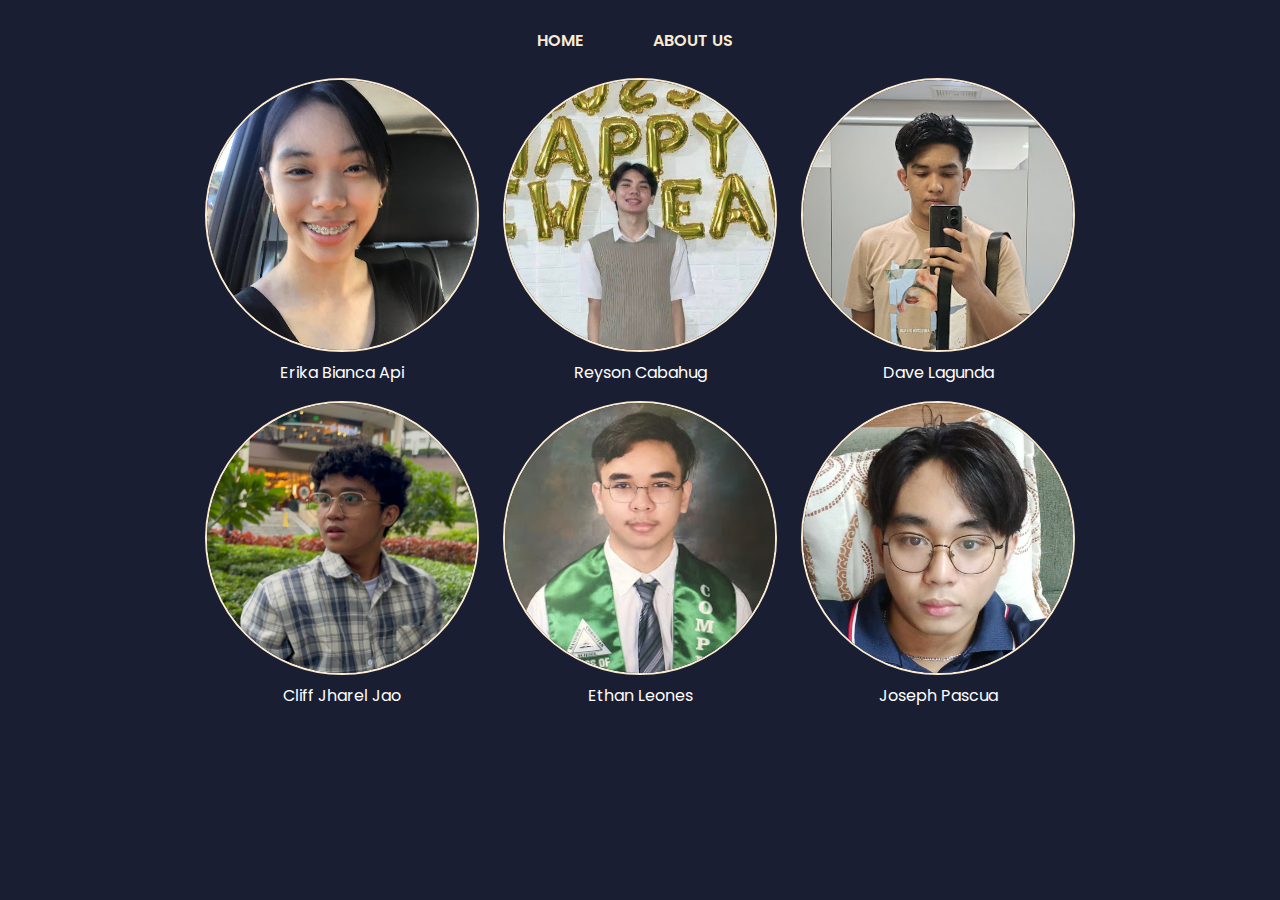
<file: about.html>
<!DOCTYPE html>
<html>

<head>
	<meta charset="UTF-8">
	<meta name="viewport" content="width=device-width, initial-scale=1">
	<title>WebDev Group 1</title>
	<link rel="stylesheet" href="aboutStyle.css">
	<link rel="stylesheet" href="styles.css">
</head>

<body>
	<header>
        <nav class = "navbar" >
            <ul class="nav-menu">
                <li><a href = "testIndex.html"> HOME </a></li>
                <li><a href = "#"> ABOUT US</a></li>
            </ul>
        </nav>
    </header>
	
	
	<div class="container">
		<div class="row1">
			<div class="profile" id="profile-erika">
				<img src="/images/about-me/erika.jpg" alt="">
				<p>Erika Bianca Api</p>
			</div>
			<div class="hover-card" id="card-erika">
				<div class="card-top">
					<p>Erika Bianca Api</p>
				</div>
				<div class="card-bottom">
					<p><b>Age: </b>18</p>
					<p><b>Course: </b>Computer Science</p>
					<p><b>About Me: </b>A Computer Science student at the University of San Carlos aiming to become a UI/UX designer. Hobbies include watching movies, reading, and drawing.</p>
				</div>
			</div>

			<div class="profile" id="profile-reyson">
				<img src="/images/about-me/reyson.jpg" alt="">
				<p>Reyson Cabahug</p>
			</div>
			<div class="hover-card" id="card-reyson">
				<div class="card-top">
					<p>Reyson Cabahug</p>
				</div>
				<div class="card-bottom">
					<p><b>Age: </b>18</p>
					<p><b>Course: </b>Computer Science</p>
					<p><b>About Me: </b>I am a Computer Science student currently studying in the University Of San Carlos, I am living alone in Cebu, striving to be the very best version of myself.</p>
				</div>
			</div>

			<div class="profile" id="profile-dave">
				<img src="/images/about-me/dave.png" alt="">
				<p>Dave Lagunda</p>
			</div>
			<div class="hover-card" id="card-dave">
				<div class="card-top">
					<p>Dave Lagunda</p>
				</div>
				<div class="card-bottom">
					<p><b>Age: </b>21</p>
					<p><b>Course: </b>Computer Science</p>
					<p><b>About Me: </b> A Computer Science student at the University of San Carlos. An aspiring software engineer who would like to become a highly skilled one creating extraordinary solutions to real-world problems. Ultimately, I aim to contribute to this industry's tech advancement development by bringing better applications that would carry great significance in improving people's lives and bringing about change.</p>
				</div>
			</div>
		</div>


		<div class="row2">
			<div class="profile" id="profile-cliff">
				<img src="/images/about-me/cliff.jpg" alt="">
				<p>Cliff Jharel Jao</p>
			</div>
			<div class="hover-card" id="card-cliff">
				<div class="card-top">
					<p>Cliff Jharel Jao</p>
				</div>
				<div class="card-bottom">
					<p><b>Age: </b>18</p>
					<p><b>Course: </b>Computer Science</p>
					<p><b>About Me: </b>About Me: I am a computer science student and an aspiring software engineer. I aim to develop my analytical and professional skills to be able to build the needed foundations of being a man of tech. </p>
				</div>
			</div>

			<div class="profile" id="profile-ethan">
				<img src="/images/about-me/ethan.png" alt="">
				<p>Ethan Leones</p>
			</div>
			<div class="hover-card" id="card-ethan">
				<div class="card-top">
					<p>Ethan Leones</p>
				</div>
				<div class="card-bottom">
					<p><b>Age: </b>18</p>
					<p><b>Course: </b>Computer Science</p>
					<p><b>About Me: </b>I am a Computer Science student with an interest in the field of machine learning. I aim to learn more and develop my foundations in this field for future aspirations.</p>
				</div>
			</div>

			<div class="profile" id="profile-joseph">
				<img src="/images/about-me/joseph.jpg" alt="">
				<p>Joseph Pascua</p>
			</div>
			<div class="hover-card" id="card-joseph">
				<div class="card-top">
					<p>Joseph Pascua</p>
				</div>
				<div class="card-bottom">
					<p><b>Age: </b>18</p>
					<p><b>Course: </b>Computer Science</p>
					<p><b>About Me: </b>Interested in computers and technology since early childhood, I aspire to be a creator and a problem solver. I aim to become a full stack web developer, utilizing my artistic skills and strong will as my advantage.</p>
				</div>
			</div>
		</div>
	</div>
	<script src="/aboutScript.js"></script>
</body>

</html>
</file>
<file: aboutStyle.css>
body {
	background-color: #191e32;
}

header {
	display: flex;
	justify-content: center;
	height: 6vh;
}

header .active {
	background-color: #fab17a;
	color: #191e32;
}

header button {
	border: 0px;
	border-radius: 4px;
	margin: 0px 8px;
	width: 20vh;
	font-size: 16px;
	font-weight: bold;
	background-color: #191e32;
	color: #fab17a;
}

p {
	font-family: Poppins;
}

.container {
	display: flex;
	flex-direction: column;
	align-items: center;
}

.row1, .row2 {
	display: flex;
	flex-direction: row;
	margin: 16px 0px 0px 0px;
}

.profile {
	display:flex;
	flex-direction: column;
	align-items: center;
	margin: 0px 12px;
}

.profile p {
	color: #fff;
	margin: 8px 0px 0px 0px;
}

img {
	height: 30vh;
	width: 30vh;
	border-radius: 100%;
	border: 2px solid #fcebd1;
}

.profile:hover + .hover-card {
	display: block;
	opacity: 1;
}

.hover-card {
	pointer-events: none;
	position: absolute;
	width: 30vh;
	opacity: 0;
	transition: opacity 0.3s ease;
}

.card-top {
	display: flex;
	justify-content: center;
	background-color: #2c334e;
	color: #fff;
	border-radius: 12px 12px 0px 0px;
	font-weight: 500;
}

.card-bottom {
	display: flex;
	position: relative;
	top: -8px;
	flex-direction: column;
	justify-content: left;
	background-color: #fff;
	border-radius: 12px;
	padding: 4px 12px;
}

.card-bottom p {
	margin: 4px 0px;
}
</file>
<file: styles.css>
@import url('https://fonts.googleapis.com/css2?family=Poppins:ital,wght@0,100;0,200;0,300;0,400;0,500;0,600;0,700;0,800;0,900;1,100;1,200;1,300;1,400;1,500;1,600;1,700;1,800;1,900&display=swap');
@import url(carousel.css);
html {
    background-color: #191e32;
}

.navbar {
    margin-top: 10px;
    position: relative;
    padding: 10px;
}

.nav-menu {
    display: flex;
    justify-content: center;
    align-items: center;
    list-style: none;
    padding: 0;
    margin: 0;
}

.nav-menu li {
    position: relative;
    padding-left: 10px;
    font-family: 'poppins', sans-serif;
    font-weight: 600;
    color: #FCEBD1;
    margin-right: 20px;
}

.nav-menu li a {
    position: relative;
    text-decoration: none;
    color: #FCEBD1;
    border-radius: 8px;
    background-color: transparent;
    padding: 5px 20px;
    transition: all 0.25s ease;
}

.nav-menu li a:hover {
    color: #FCEBD1;
    background-color: #fab17a;
    color: #191e32;
}

.bigContainer {
    display: flex;
    flex-direction: column;
    justify-content: center;
    align-items: center;
    margin-top: -50px;
}

.titleContainer {
    width: 612px;
    height: 252px;
    overflow: hidden;
    display: flex;
    justify-content: center;
    margin-bottom: 17px;
}

.titleContainer img {
    width: 120%;
    height: 120%;
    object-fit: contain;
}

.logoContainer {
    display: flex;
    justify-content: center;
}

.logoContainer img {
    width: 28%;
    height: 28%;
    object-fit: contain;
}

.subTContainer {
    text-align: center;
    list-style-type: none;
    padding: 0;
    margin: 0;
    color: #fab17a;
    margin-top: -59px;
    font-family: 'poppins', sans-serif;
    font-weight: 700;
    font-size: 33.7px;
}

.gameEngContainer {
    display: flex;
    flex-direction: row;
    justify-content: center;
    align-items: center;
    margin-bottom: 100px;
}

.gameEngBox {
    background-color: #b3bbea;
    height: 365px;
    width: 280px;
    border-radius: 35px;
    margin: 10px;
}

.gameEngTitle {
    color: #1a4674;
    font-family: 'poppins', sans-serif;
    font-weight: 700;
    font-size: 22px;
    text-align: center;
    margin-top: -7px;
}

.gameEngText {
    color: #191e32;
    font-family: 'poppins', sans-serif;
    font-weight: 700;
    font-size: 14.5px;
    text-align: left;
    margin-top: -10px;
    margin-left: 17px;
    margin-right: 17px;
}

.progLogoContainer {
    display: flex;
    flex-direction: column;
    justify-content: center;
    align-items: center;
}

.progLogoRow {
    display: flex;
    flex-direction: row;
    gap: 50px;
}

.progImg {
    display: flex;
    flex-direction: column;
    align-items: center;
}

.progImg img {
    width: 156px;
    height: auto;
}

.headerContainer {
    width: 500px;
    height: 152px;
    overflow: hidden;
    display: flex;
    justify-content: flex-start;
    margin-bottom: 17px;
}

.title1 {
    width: 75%;
    height: auto;
    margin-left: 60px;
    min-width: 150px;
}

.title2 {
    width: 75%;
    height: auto;
    margin-left: 109px;
    min-width: 150px;
}

.title3 {
    width: 75%;
    height: auto;
    margin-left: 70px;
    min-width: 150px;
}

ul.list1 {
    list-style-type: none;
    padding: 0;
    margin: 0;
    color: #b3bbea;
    margin-left: 170px;
    margin-top: -59px;
    font-family: 'poppins', sans-serif;
    font-weight: 700;
}

.tableContainer {
    padding: 0px 100px 100px;
    overflow-x: auto;
}

table {
    width: 100%;
    font-family: 'poppins', sans-serif;
    border-collapse: collapse;
    margin: 20px 0;
    font-size: 1em;
    text-align: left;
    color: azure;
}

table th, table td {
    border: 1px solid #b3bbea;
    padding: 10px 15px;
}

table th {
    background-color: #161626;
    font-weight: bold;
}

table tr:hover {
    background-color: #2b2a45;
}

.formContainer {
    padding: 20px;
    background-color: #2b2a45; 
    color: white;
    border-radius: 20px;
    max-width: 600px;
    margin: 0 auto;
    box-shadow: 0 4px 8px rgba(0, 0, 0, 0.2);
}

.formContainer h2 {
    text-align: center;
    margin-bottom: 20px;
}

form {
    font-family: 'poppins', sans-serif;
    display: flex;
    flex-direction: column;
}

form label {
    margin-top: 10px;
}

form input,
form textarea,
form select {
    font-family: 'poppins', sans-serif;
    padding: 10px;
    margin: 5px 0 15px;
    border: none;
    border-radius: 5px;
    font-size: 1em;
    background-color: #161626; 
    color: white;
}

form input:focus,
form textarea:focus,
form select:focus {
    outline: none;
    border: 2px solid #444;
}

form button {
    padding: 10px;
    background-color: #161626;
    color: white;
    border: none;
    border-radius: 5px;
    font-family: 'poppins', sans-serif;
    cursor: pointer;
    font-size: 1em;
    transition: background-color 0.3s ease;
}

form button:hover {
    background-color: #38385e;
}
</file>
